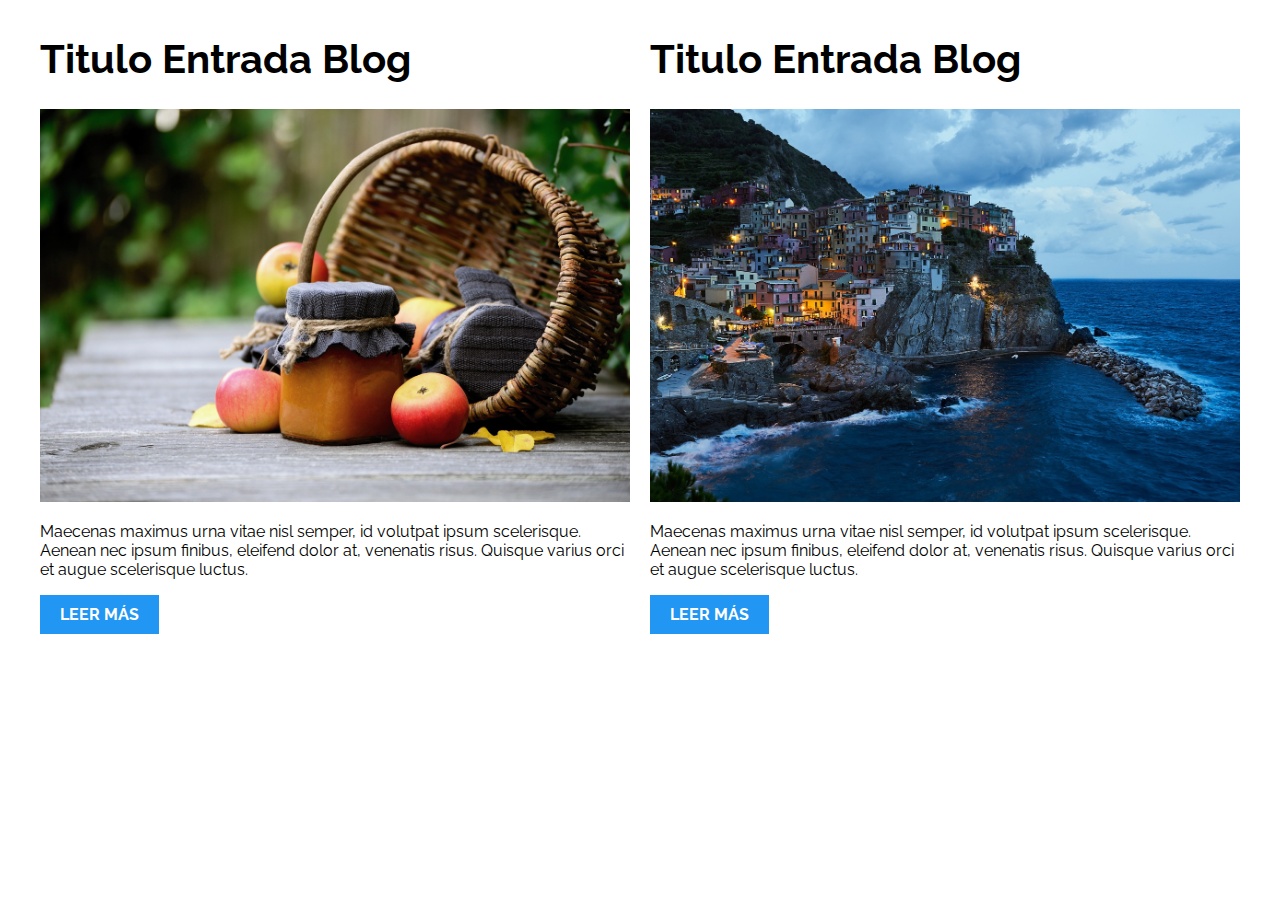
<file: 01-2columnas_iguales_css_grid/index.html>
<!DOCTYPE html>
<html lang="es">

<head>
    <meta charset="utf-8">
    <title>Patrones Responsive Web Design - 2 Columnas</title>
    <link rel="stylesheet" href="https://necolas.github.io/normalize.css/8.0.1/normalize.css">
    <link href="https://fonts.googleapis.com/css?family=Raleway:400,700,900" rel="stylesheet">
    <link rel="stylesheet" href="css/styles.css">
    <meta name="viewport" content="width=device-width, initial-scale=1">
</head>

<body>

    <div class="contenedor dos--columnas">
        <article class="entrada-blog">
            <h1>Titulo Entrada Blog</h1>
            <img src="img/imagen1.jpg">
            <p>Maecenas maximus urna vitae nisl semper, id volutpat ipsum scelerisque. Aenean nec ipsum finibus, eleifend dolor at, venenatis risus. Quisque varius orci et augue scelerisque luctus.</p>
            <a href="#">Leer más</a>
        </article>
        <article class="entrada-blog">
            <h1>Titulo Entrada Blog</h1>
            <img src="img/imagen2.jpg">
            <p>Maecenas maximus urna vitae nisl semper, id volutpat ipsum scelerisque. Aenean nec ipsum finibus, eleifend dolor at, venenatis risus. Quisque varius orci et augue scelerisque luctus.</p>
            <a href="#">Leer más</a>
        </article>
    </div>

</body>

</html>
</file>
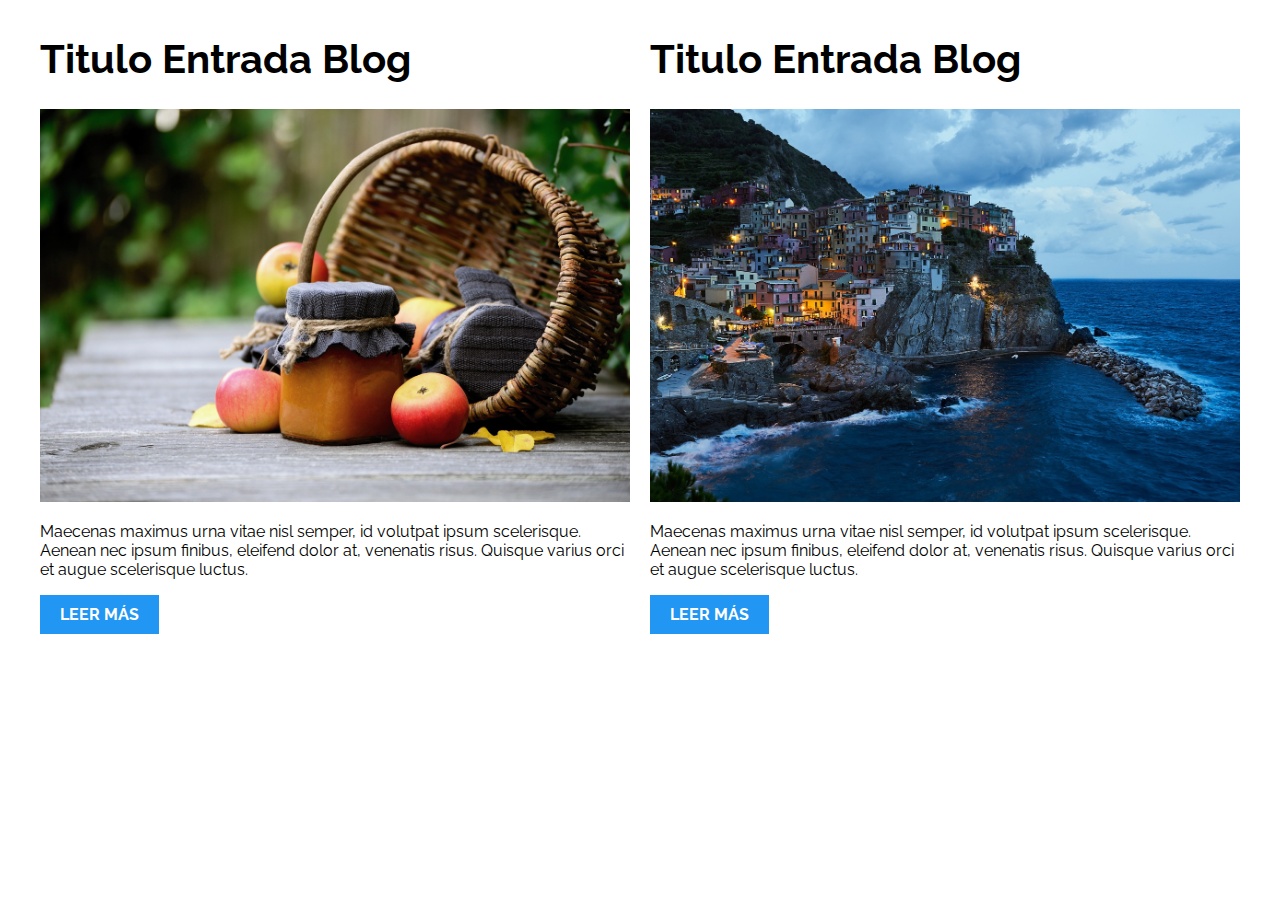
<file: 02-2columnas_iguales_flexbox/index.html>
<!DOCTYPE html>
<html lang="es">
<head>
    <meta charset="UTF-8">
    <meta name="viewport" content="width=device-width, initial-scale=1.0">
    <title>Document</title>
<head>

    <title>Patrones Responsive Web Design - 2 Columnas</title>
    <link rel="stylesheet" href="https://necolas.github.io/normalize.css/8.0.1/normalize.css">
    <link href="https://fonts.googleapis.com/css?family=Raleway:400,700,900" rel="stylesheet">
    <link rel="stylesheet" href="css/styles.css">
</head>

<body>
    <div class="contenedor dos--columnas">
        <article class="entrada-blog">
            <h1>Titulo Entrada Blog</h1>
            <img src="img/imagen1.jpg">
            <p>Maecenas maximus urna vitae nisl semper, id volutpat ipsum scelerisque. Aenean nec ipsum finibus, eleifend dolor at, venenatis risus. Quisque varius orci et augue scelerisque luctus.</p>
            <a href="#">Leer más</a>
        </article>
        <article class="entrada-blog">
            <h1>Titulo Entrada Blog</h1>
            <img src="img/imagen2.jpg">
            <p>Maecenas maximus urna vitae nisl semper, id volutpat ipsum scelerisque. Aenean nec ipsum finibus, eleifend dolor at, venenatis risus. Quisque varius orci et augue scelerisque luctus.</p>
            <a href="#">Leer más</a>
        </article>
    </div>

</body>

</html>
</file>
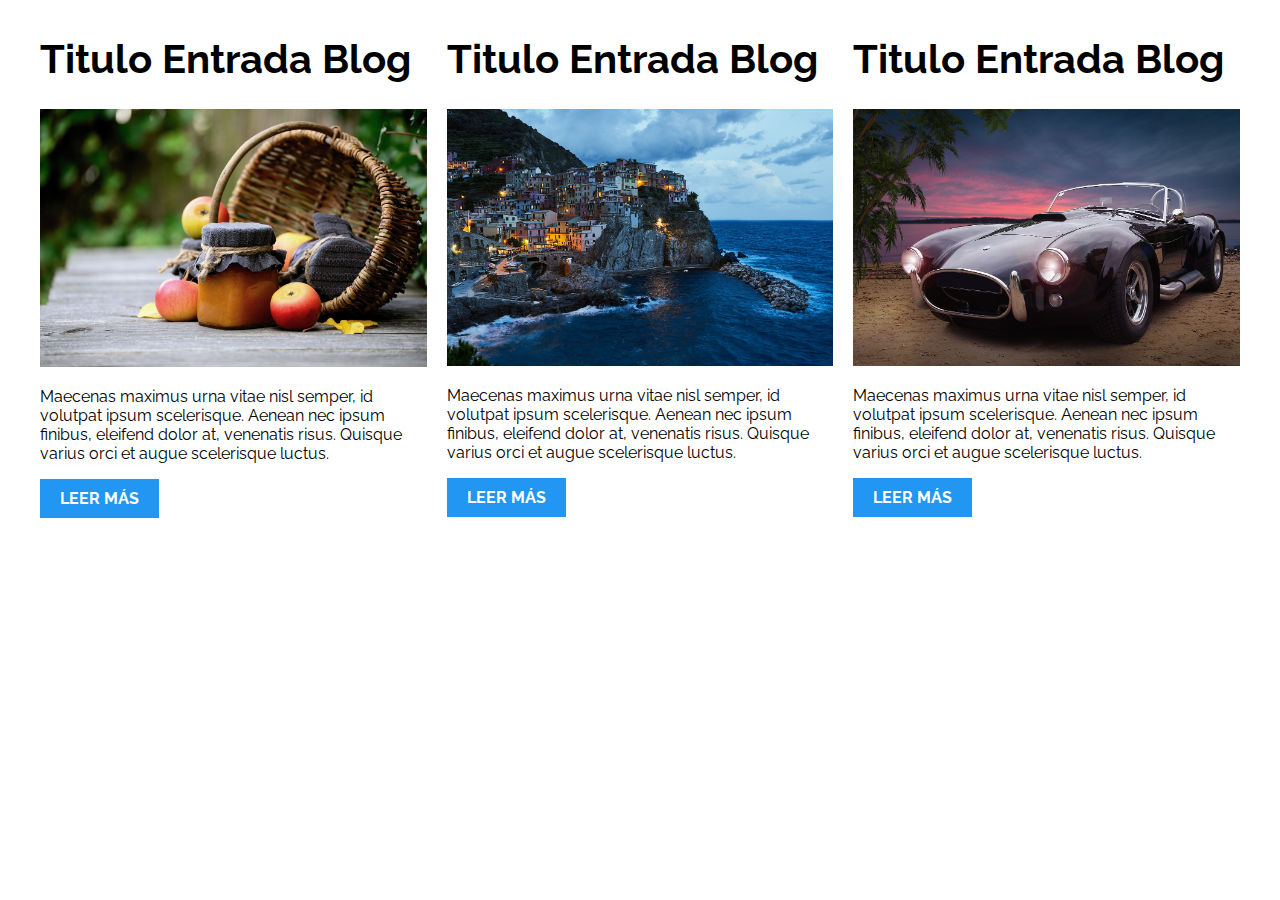
<file: 03-3columnas_iguales_css_grid/index.html>
<!DOCTYPE html>
<html lang="es">

<head>
    <meta charset="utf-8">
    <title>Patrones Responsive Web Design - 3 Columnas Iguales</title>
    <link rel="stylesheet" href="https://necolas.github.io/normalize.css/8.0.1/normalize.css">
    <link href="https://fonts.googleapis.com/css?family=Raleway:400,700,900" rel="stylesheet">
    <link rel="stylesheet" href="css/styles.css">
    <meta name="viewport" content="width=device-width, initial-scale=1">
</head>

<body>

    <div class="contenedor tres--columnas">
        <article class="entrada-blog">
            <h1>Titulo Entrada Blog</h1>
            <img src="img/imagen1.jpg">
            <p>Maecenas maximus urna vitae nisl semper, id volutpat ipsum scelerisque. Aenean nec ipsum finibus, eleifend dolor at, venenatis risus. Quisque varius orci et augue scelerisque luctus.</p>
            <a href="#">Leer más</a>
        </article>

        <article class="entrada-blog">
            <h1>Titulo Entrada Blog</h1>
            <img src="img/imagen2.jpg">

            <p>Maecenas maximus urna vitae nisl semper, id volutpat ipsum scelerisque. Aenean nec ipsum finibus, eleifend dolor at, venenatis risus. Quisque varius orci et augue scelerisque luctus.</p>
            <a href="#">Leer más</a>
        </article>

        <article class="entrada-blog">
            <h1>Titulo Entrada Blog</h1>
            <img src="img/imagen3.jpg">

            <p>Maecenas maximus urna vitae nisl semper, id volutpat ipsum scelerisque. Aenean nec ipsum finibus, eleifend dolor at, venenatis risus. Quisque varius orci et augue scelerisque luctus.</p>
            <a href="#">Leer más</a>
        </article>
    </div>

</body>

</html>
</file>
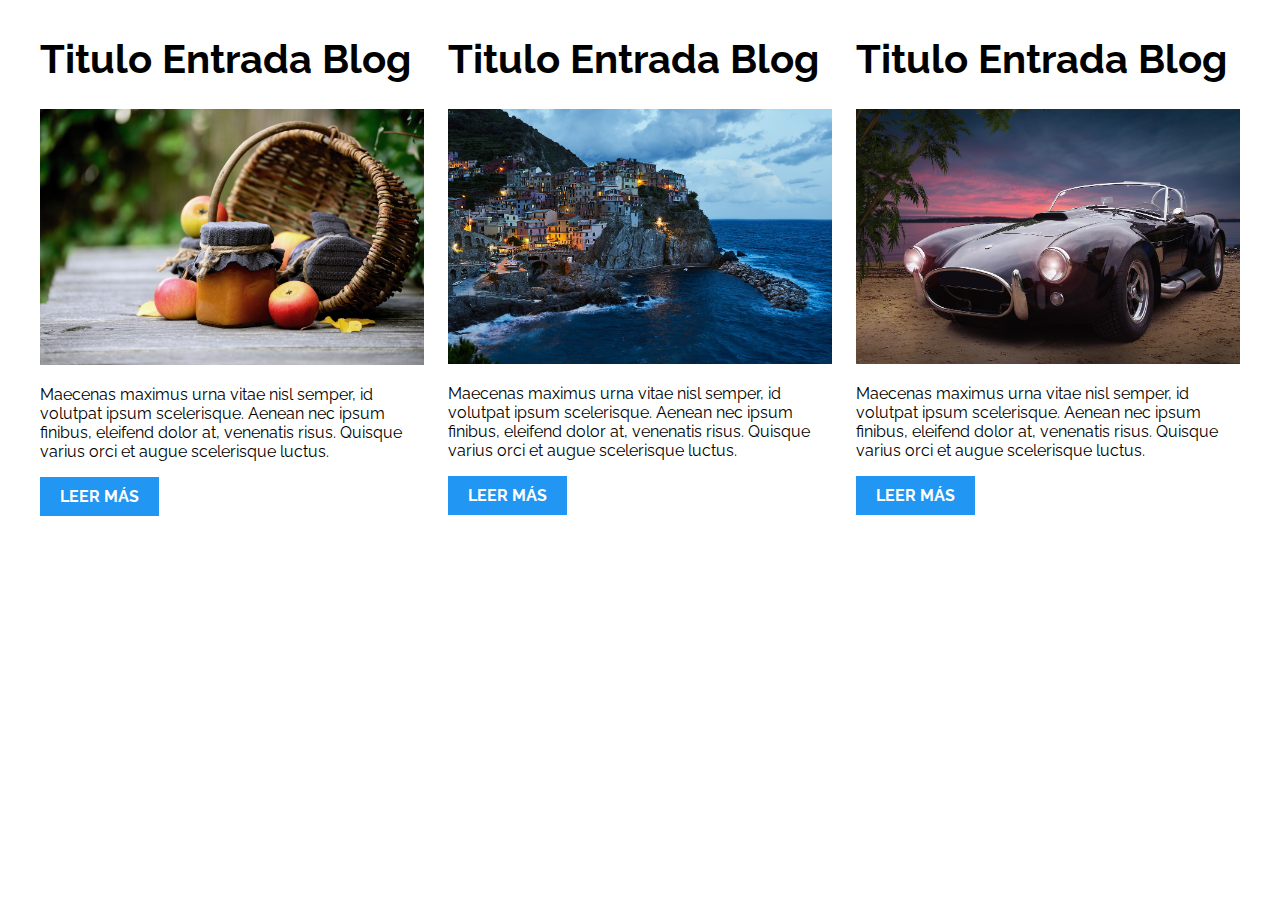
<file: 04-3columnas_iguales_flexbox/index.html>
<!DOCTYPE html>
<html lang="es">

<head>
    <meta charset="utf-8">
    <title>Patrones Responsive Web Design - 3 Columnas Iguales</title>
    <link rel="stylesheet" href="https://necolas.github.io/normalize.css/8.0.1/normalize.css">
    <link href="https://fonts.googleapis.com/css?family=Raleway:400,700,900" rel="stylesheet">
    <link rel="stylesheet" href="css/styles.css">
    <meta name="viewport" content="width=device-width, initial-scale=1">
</head>

<body>

    <div class="contenedor tres--columnas">
        <article class="entrada-blog">
            <h1>Titulo Entrada Blog</h1>
            <img src="img/imagen1.jpg">
            <p>Maecenas maximus urna vitae nisl semper, id volutpat ipsum scelerisque. Aenean nec ipsum finibus, eleifend dolor at, venenatis risus. Quisque varius orci et augue scelerisque luctus.</p>
            <a href="#">Leer más</a>
        </article>

        <article class="entrada-blog">
            <h1>Titulo Entrada Blog</h1>
            <img src="img/imagen2.jpg">

            <p>Maecenas maximus urna vitae nisl semper, id volutpat ipsum scelerisque. Aenean nec ipsum finibus, eleifend dolor at, venenatis risus. Quisque varius orci et augue scelerisque luctus.</p>
            <a href="#">Leer más</a>
        </article>

        <article class="entrada-blog">
            <h1>Titulo Entrada Blog</h1>
            <img src="img/imagen3.jpg">

            <p>Maecenas maximus urna vitae nisl semper, id volutpat ipsum scelerisque. Aenean nec ipsum finibus, eleifend dolor at, venenatis risus. Quisque varius orci et augue scelerisque luctus.</p>
            <a href="#">Leer más</a>
        </article>
    </div>
</body>

</html>
</file>
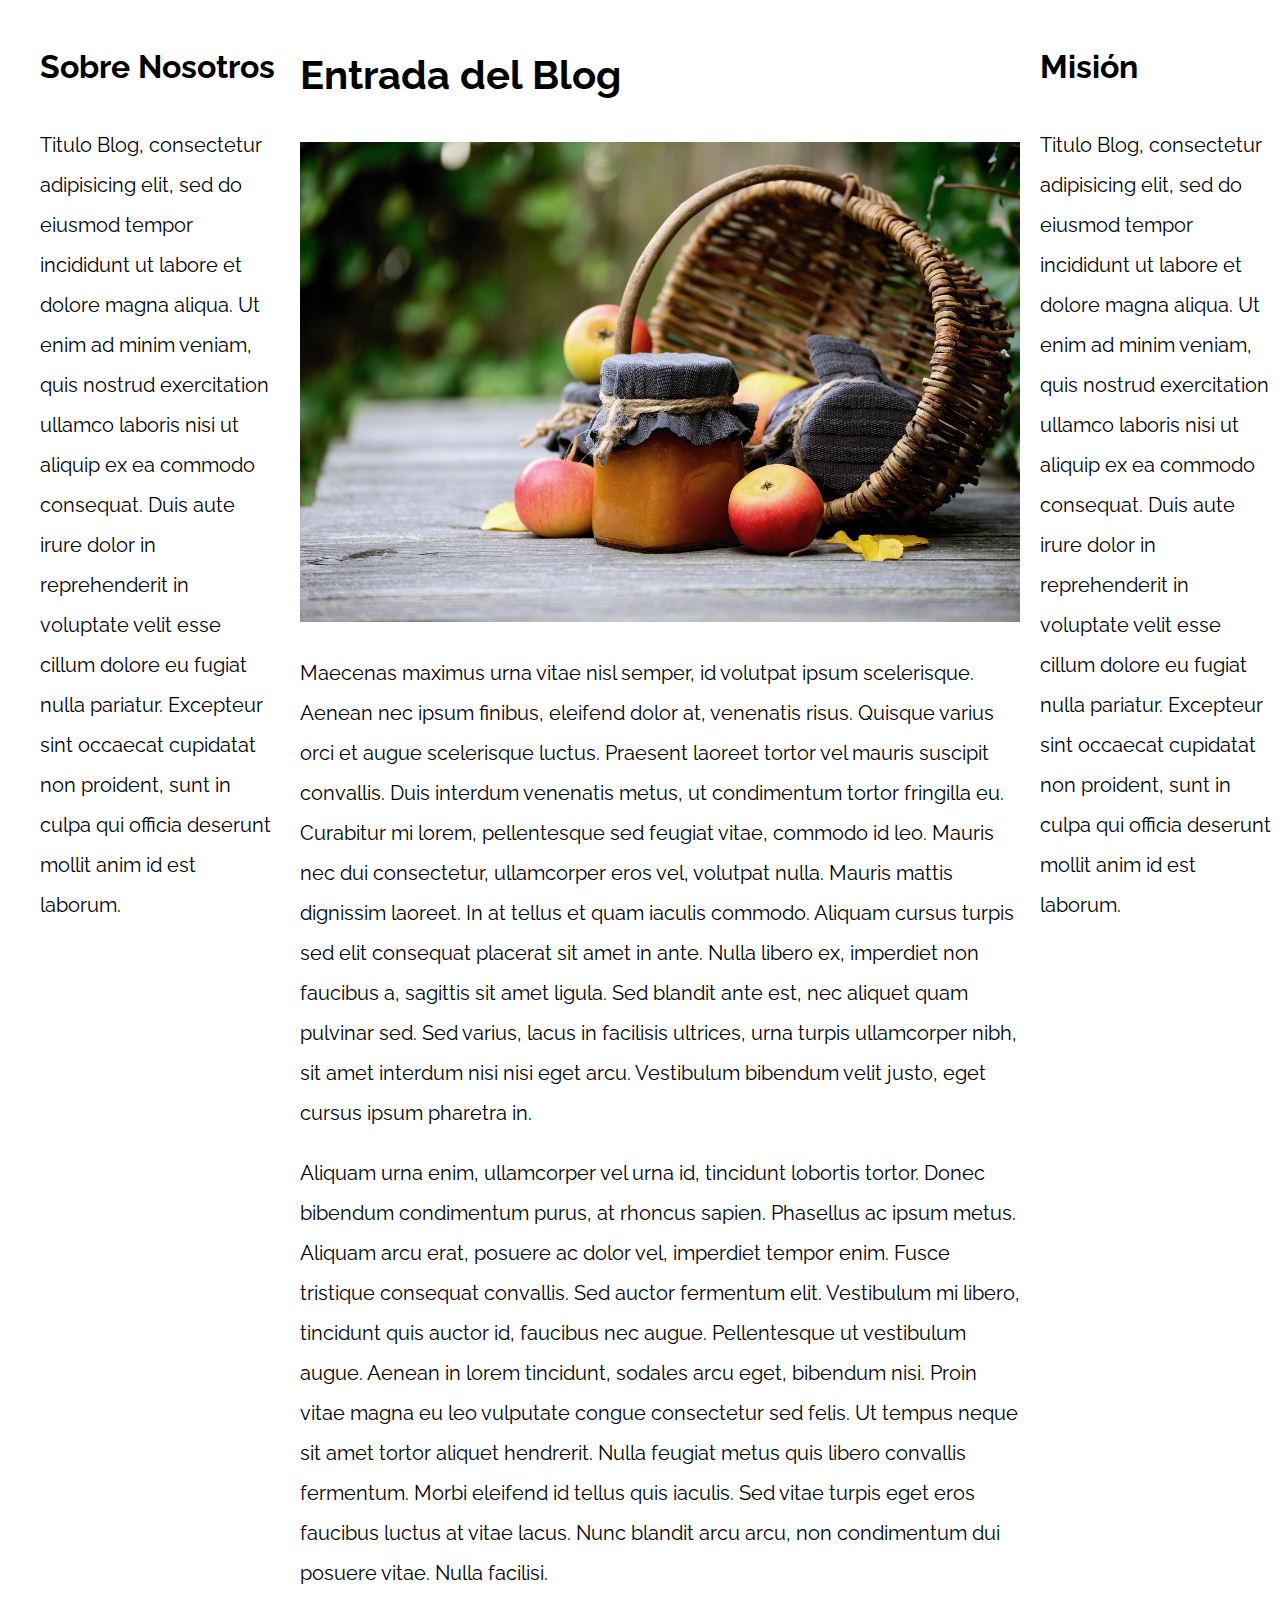
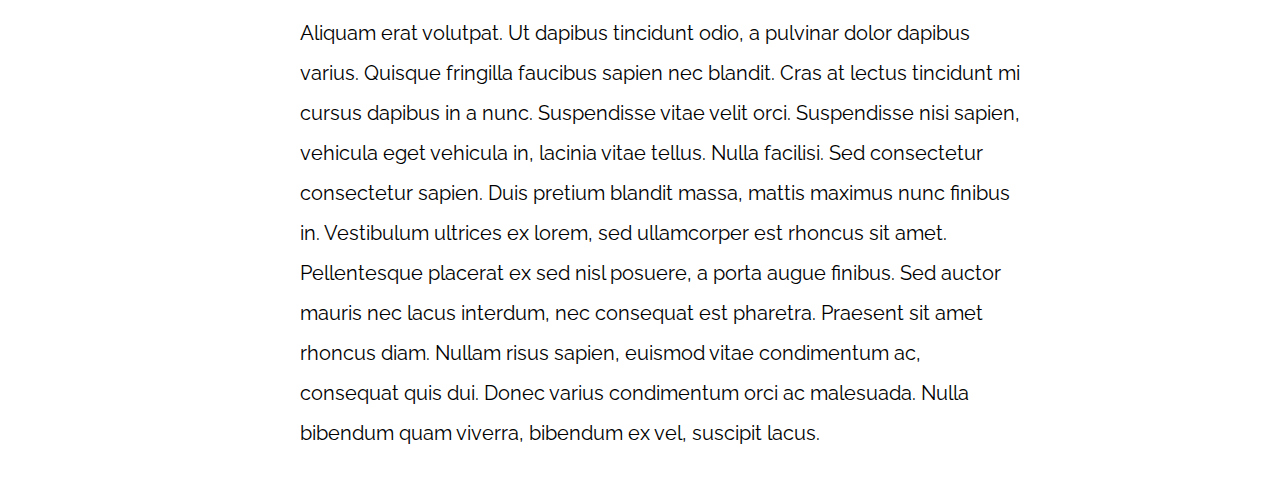
<file: 05-3columnas_css_grid/index.html>
<!DOCTYPE html>
<html lang="es">

<head>
    <meta charset="utf-8">
    <title>Patrones Responsive Web Design</title>
    <link rel="stylesheet" href="https://necolas.github.io/normalize.css/8.0.1/normalize.css">
    <link href="https://fonts.googleapis.com/css?family=Raleway:400,700,900" rel="stylesheet">
    <link rel="stylesheet" href="css/styles.css">
    <meta name="viewport" content="width=device-width, initial-scale=1">
</head>

<body>

    <div class="contenedor contenedor-grid">
        <main class="contenido-principal">
            <article>
                <h1>Entrada del Blog</h1>
                <img src="img/imagen1.jpg">

                <p>Maecenas maximus urna vitae nisl semper, id volutpat ipsum scelerisque. Aenean nec ipsum finibus, eleifend dolor at, venenatis risus. Quisque varius orci et augue scelerisque luctus. Praesent laoreet tortor vel mauris suscipit convallis.
                    Duis interdum venenatis metus, ut condimentum tortor fringilla eu. Curabitur mi lorem, pellentesque sed feugiat vitae, commodo id leo. Mauris nec dui consectetur, ullamcorper eros vel, volutpat nulla. Mauris mattis dignissim laoreet.
                    In at tellus et quam iaculis commodo. Aliquam cursus turpis sed elit consequat placerat sit amet in ante. Nulla libero ex, imperdiet non faucibus a, sagittis sit amet ligula. Sed blandit ante est, nec aliquet quam pulvinar sed. Sed
                    varius, lacus in facilisis ultrices, urna turpis ullamcorper nibh, sit amet interdum nisi nisi eget arcu. Vestibulum bibendum velit justo, eget cursus ipsum pharetra in.</p>

                <p>Aliquam urna enim, ullamcorper vel urna id, tincidunt lobortis tortor. Donec bibendum condimentum purus, at rhoncus sapien. Phasellus ac ipsum metus. Aliquam arcu erat, posuere ac dolor vel, imperdiet tempor enim. Fusce tristique consequat
                    convallis. Sed auctor fermentum elit. Vestibulum mi libero, tincidunt quis auctor id, faucibus nec augue. Pellentesque ut vestibulum augue. Aenean in lorem tincidunt, sodales arcu eget, bibendum nisi. Proin vitae magna eu leo vulputate
                    congue consectetur sed felis. Ut tempus neque sit amet tortor aliquet hendrerit. Nulla feugiat metus quis libero convallis fermentum. Morbi eleifend id tellus quis iaculis. Sed vitae turpis eget eros faucibus luctus at vitae lacus.
                    Nunc blandit arcu arcu, non condimentum dui posuere vitae. Nulla facilisi.</p>

                <p>Aliquam erat volutpat. Ut dapibus tincidunt odio, a pulvinar dolor dapibus varius. Quisque fringilla faucibus sapien nec blandit. Cras at lectus tincidunt mi cursus dapibus in a nunc. Suspendisse vitae velit orci. Suspendisse nisi sapien,
                    vehicula eget vehicula in, lacinia vitae tellus. Nulla facilisi. Sed consectetur consectetur sapien. Duis pretium blandit massa, mattis maximus nunc finibus in. Vestibulum ultrices ex lorem, sed ullamcorper est rhoncus sit amet. Pellentesque
                    placerat ex sed nisl posuere, a porta augue finibus. Sed auctor mauris nec lacus interdum, nec consequat est pharetra. Praesent sit amet rhoncus diam. Nullam risus sapien, euismod vitae condimentum ac, consequat quis dui. Donec varius
                    condimentum orci ac malesuada. Nulla bibendum quam viverra, bibendum ex vel, suscipit lacus.</p>

            </article>
        </main>

        <aside class="sidebar-1">
            <h2>Sobre Nosotros</h2>
            <p>Titulo Blog, consectetur adipisicing elit, sed do eiusmod tempor incididunt ut labore et dolore magna aliqua. Ut enim ad minim veniam, quis nostrud exercitation ullamco laboris nisi ut aliquip ex ea commodo consequat. Duis aute irure dolor
                in reprehenderit in voluptate velit esse cillum dolore eu fugiat nulla pariatur. Excepteur sint occaecat cupidatat non proident, sunt in culpa qui officia deserunt mollit anim id est laborum.</p>
        </aside>
        <aside class="sidebar-2">
            <h2>Misión</h2>
            <p>Titulo Blog, consectetur adipisicing elit, sed do eiusmod tempor incididunt ut labore et dolore magna aliqua. Ut enim ad minim veniam, quis nostrud exercitation ullamco laboris nisi ut aliquip ex ea commodo consequat. Duis aute irure dolor
                in reprehenderit in voluptate velit esse cillum dolore eu fugiat nulla pariatur. Excepteur sint occaecat cupidatat non proident, sunt in culpa qui officia deserunt mollit anim id est laborum.</p>
        </aside>
    </div>

</body>

</html>
</file>
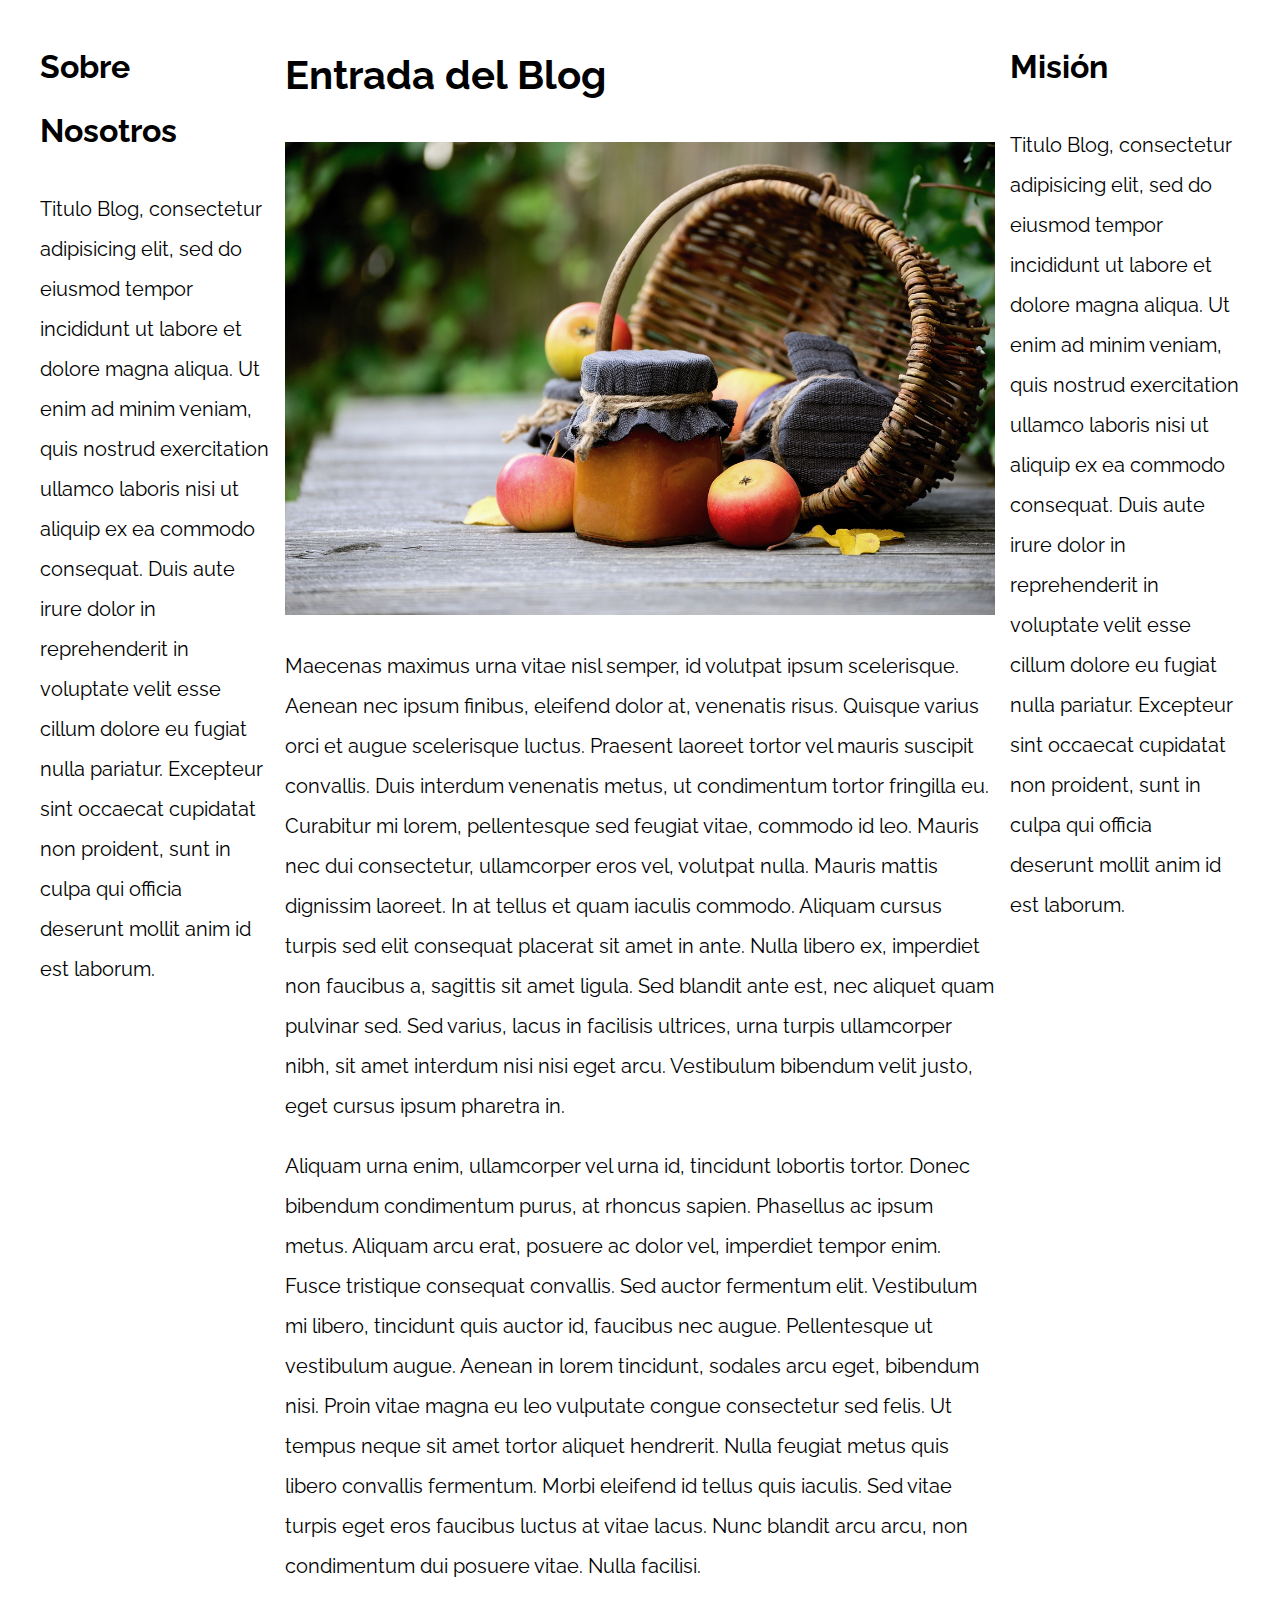
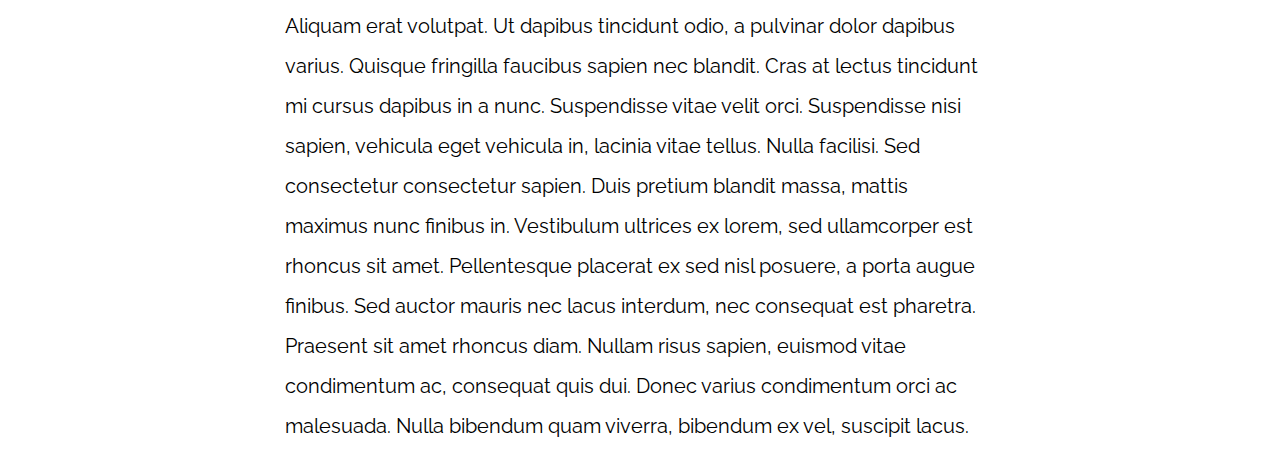
<file: 06-3columnas_flexbox/index.html>
<!DOCTYPE html>
<html lang="es">

<head>
    <meta charset="utf-8">
    <title>Patrones Responsive Web Design</title>
    <link rel="stylesheet" href="https://necolas.github.io/normalize.css/8.0.1/normalize.css">
    <link href="https://fonts.googleapis.com/css?family=Raleway:400,700,900" rel="stylesheet">
    <link rel="stylesheet" href="css/styles.css">
    <meta name="viewport" content="width=device-width, initial-scale=1">
</head>

<body>

    <div class="contenedor contenedor-flex">
        <main class="contenido-principal">
            <article>
                <h1>Entrada del Blog</h1>
                <img src="img/imagen1.jpg">

                <p>Maecenas maximus urna vitae nisl semper, id volutpat ipsum scelerisque. Aenean nec ipsum finibus, eleifend dolor at, venenatis risus. Quisque varius orci et augue scelerisque luctus. Praesent laoreet tortor vel mauris suscipit convallis.
                    Duis interdum venenatis metus, ut condimentum tortor fringilla eu. Curabitur mi lorem, pellentesque sed feugiat vitae, commodo id leo. Mauris nec dui consectetur, ullamcorper eros vel, volutpat nulla. Mauris mattis dignissim laoreet.
                    In at tellus et quam iaculis commodo. Aliquam cursus turpis sed elit consequat placerat sit amet in ante. Nulla libero ex, imperdiet non faucibus a, sagittis sit amet ligula. Sed blandit ante est, nec aliquet quam pulvinar sed. Sed
                    varius, lacus in facilisis ultrices, urna turpis ullamcorper nibh, sit amet interdum nisi nisi eget arcu. Vestibulum bibendum velit justo, eget cursus ipsum pharetra in.</p>

                <p>Aliquam urna enim, ullamcorper vel urna id, tincidunt lobortis tortor. Donec bibendum condimentum purus, at rhoncus sapien. Phasellus ac ipsum metus. Aliquam arcu erat, posuere ac dolor vel, imperdiet tempor enim. Fusce tristique consequat
                    convallis. Sed auctor fermentum elit. Vestibulum mi libero, tincidunt quis auctor id, faucibus nec augue. Pellentesque ut vestibulum augue. Aenean in lorem tincidunt, sodales arcu eget, bibendum nisi. Proin vitae magna eu leo vulputate
                    congue consectetur sed felis. Ut tempus neque sit amet tortor aliquet hendrerit. Nulla feugiat metus quis libero convallis fermentum. Morbi eleifend id tellus quis iaculis. Sed vitae turpis eget eros faucibus luctus at vitae lacus.
                    Nunc blandit arcu arcu, non condimentum dui posuere vitae. Nulla facilisi.</p>

                <p>Aliquam erat volutpat. Ut dapibus tincidunt odio, a pulvinar dolor dapibus varius. Quisque fringilla faucibus sapien nec blandit. Cras at lectus tincidunt mi cursus dapibus in a nunc. Suspendisse vitae velit orci. Suspendisse nisi sapien,
                    vehicula eget vehicula in, lacinia vitae tellus. Nulla facilisi. Sed consectetur consectetur sapien. Duis pretium blandit massa, mattis maximus nunc finibus in. Vestibulum ultrices ex lorem, sed ullamcorper est rhoncus sit amet. Pellentesque
                    placerat ex sed nisl posuere, a porta augue finibus. Sed auctor mauris nec lacus interdum, nec consequat est pharetra. Praesent sit amet rhoncus diam. Nullam risus sapien, euismod vitae condimentum ac, consequat quis dui. Donec varius
                    condimentum orci ac malesuada. Nulla bibendum quam viverra, bibendum ex vel, suscipit lacus.</p>

            </article>
        </main>

        <aside class="sidebar-1 sidebar">
            <h2>Sobre Nosotros</h2>
            <p>Titulo Blog, consectetur adipisicing elit, sed do eiusmod tempor incididunt ut labore et dolore magna aliqua. Ut enim ad minim veniam, quis nostrud exercitation ullamco laboris nisi ut aliquip ex ea commodo consequat. Duis aute irure dolor
                in reprehenderit in voluptate velit esse cillum dolore eu fugiat nulla pariatur. Excepteur sint occaecat cupidatat non proident, sunt in culpa qui officia deserunt mollit anim id est laborum.</p>
        </aside>
        <aside class="sidebar-2 sidebar">
            <h2>Misión</h2>
            <p>Titulo Blog, consectetur adipisicing elit, sed do eiusmod tempor incididunt ut labore et dolore magna aliqua. Ut enim ad minim veniam, quis nostrud exercitation ullamco laboris nisi ut aliquip ex ea commodo consequat. Duis aute irure dolor
                in reprehenderit in voluptate velit esse cillum dolore eu fugiat nulla pariatur. Excepteur sint occaecat cupidatat non proident, sunt in culpa qui officia deserunt mollit anim id est laborum.</p>
        </aside>
    </div>

</body>

</html>
</file>
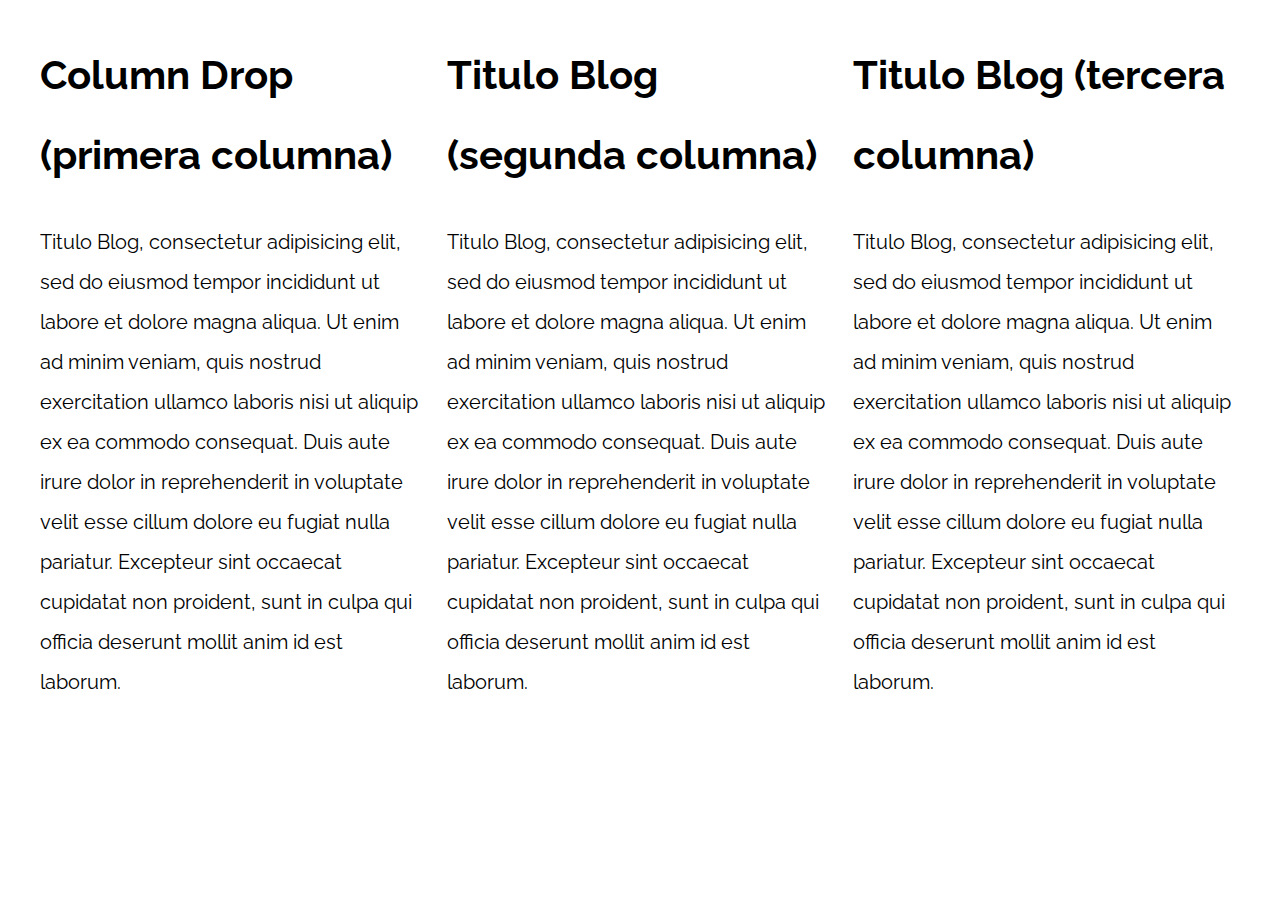
<file: 07-column_drop_css_grid/index.html>
<!DOCTYPE html>
<html lang="es">

<head>
    <meta charset="utf-8">
    <title>Patrones Responsive Web Design</title>
    <link rel="stylesheet" href="https://necolas.github.io/normalize.css/8.0.1/normalize.css">
    <link href="https://fonts.googleapis.com/css?family=Raleway:400,700,900" rel="stylesheet">
    <link rel="stylesheet" href="css/styles.css">
    <meta name="viewport" content="width=device-width, initial-scale=1">
</head>

<body>

    <div class="contenedor column-drop-css">
        <main>
            <h1>Column Drop (primera columna)</h1>
            <p>
                Titulo Blog, consectetur adipisicing elit, sed do eiusmod tempor incididunt ut labore et dolore magna aliqua. Ut enim ad minim veniam, quis nostrud exercitation ullamco laboris nisi ut aliquip ex ea commodo consequat. Duis aute irure dolor in reprehenderit
                in voluptate velit esse cillum dolore eu fugiat nulla pariatur. Excepteur sint occaecat cupidatat non proident, sunt in culpa qui officia deserunt mollit anim id est laborum.
            </p>
        </main>

        <aside class="primera">
            <h1>Titulo Blog (segunda columna)</h1>
            <p>
                Titulo Blog, consectetur adipisicing elit, sed do eiusmod tempor incididunt ut labore et dolore magna aliqua. Ut enim ad minim veniam, quis nostrud exercitation ullamco laboris nisi ut aliquip ex ea commodo consequat. Duis aute irure dolor in reprehenderit
                in voluptate velit esse cillum dolore eu fugiat nulla pariatur. Excepteur sint occaecat cupidatat non proident, sunt in culpa qui officia deserunt mollit anim id est laborum.
            </p>
        </aside>

        <aside class="segunda">
            <h1>Titulo Blog (tercera columna)</h1>
            <p>
                Titulo Blog, consectetur adipisicing elit, sed do eiusmod tempor incididunt ut labore et dolore magna aliqua. Ut enim ad minim veniam, quis nostrud exercitation ullamco laboris nisi ut aliquip ex ea commodo consequat. Duis aute irure dolor in reprehenderit
                in voluptate velit esse cillum dolore eu fugiat nulla pariatur. Excepteur sint occaecat cupidatat non proident, sunt in culpa qui officia deserunt mollit anim id est laborum.
            </p>
        </aside>
    </div>

</body>

</html>
</file>
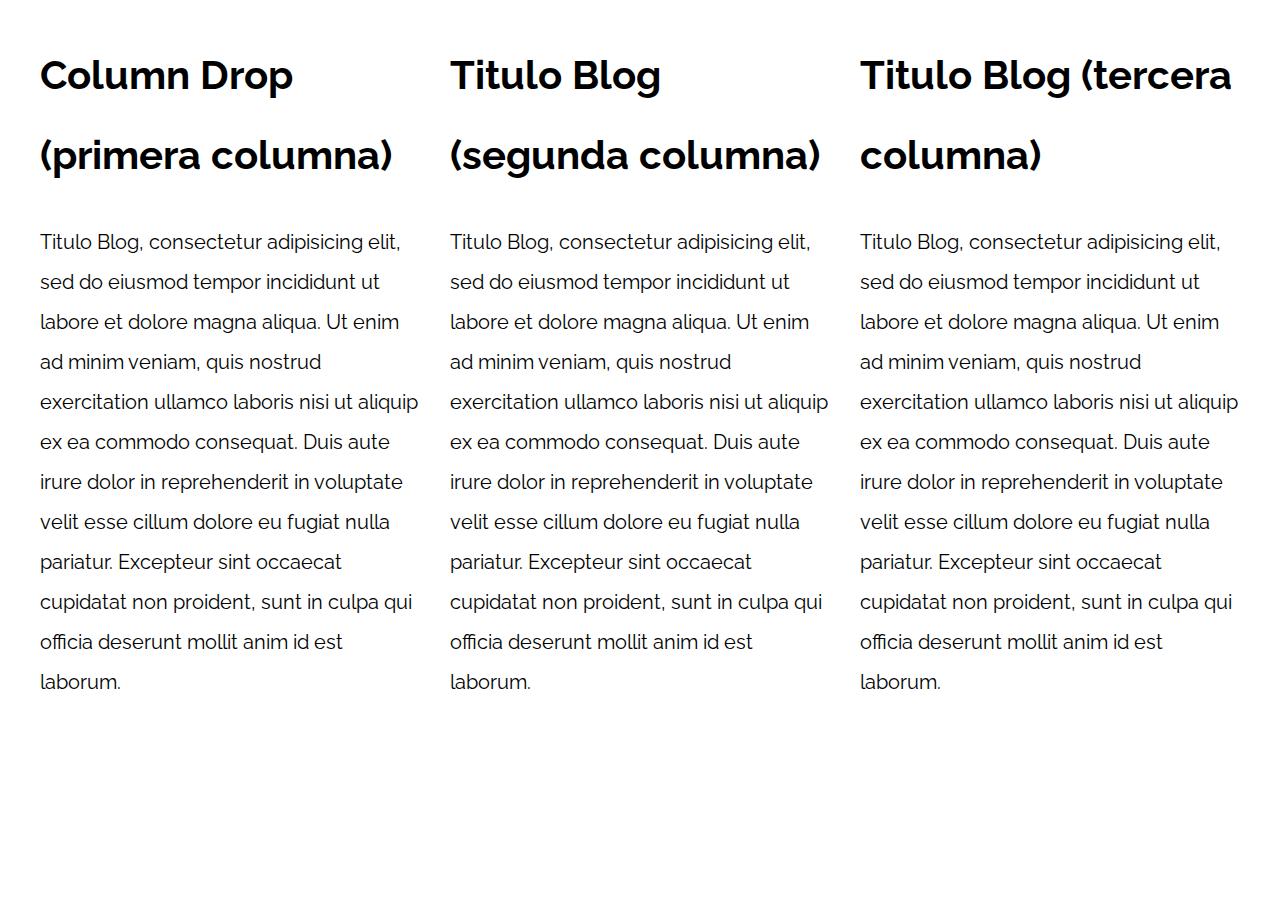
<file: 08-column_drop_flexbox/index.html>
<!DOCTYPE html>
<html lang="es">

<head>
    <meta charset="utf-8">
    <title>Patrones Responsive Web Design</title>
    <link rel="stylesheet" href="https://necolas.github.io/normalize.css/8.0.1/normalize.css">
    <link href="https://fonts.googleapis.com/css?family=Raleway:400,700,900" rel="stylesheet">
    <link rel="stylesheet" href="css/styles.css">
    <meta name="viewport" content="width=device-width, initial-scale=1">
</head>

<body>

    <div class="contenedor column-drop-flex">
        <main class="contenido-principal">
            <h1>Column Drop (primera columna)</h1>
            <p>
                Titulo Blog, consectetur adipisicing elit, sed do eiusmod tempor incididunt ut labore et dolore magna aliqua. Ut enim ad minim veniam, quis nostrud exercitation ullamco laboris nisi ut aliquip ex ea commodo consequat. Duis aute irure dolor in reprehenderit
                in voluptate velit esse cillum dolore eu fugiat nulla pariatur. Excepteur sint occaecat cupidatat non proident, sunt in culpa qui officia deserunt mollit anim id est laborum.
            </p>
        </main>

        <aside class="primera">
            <h1>Titulo Blog (segunda columna)</h1>
            <p>
                Titulo Blog, consectetur adipisicing elit, sed do eiusmod tempor incididunt ut labore et dolore magna aliqua. Ut enim ad minim veniam, quis nostrud exercitation ullamco laboris nisi ut aliquip ex ea commodo consequat. Duis aute irure dolor in reprehenderit
                in voluptate velit esse cillum dolore eu fugiat nulla pariatur. Excepteur sint occaecat cupidatat non proident, sunt in culpa qui officia deserunt mollit anim id est laborum.
            </p>
        </aside>

        <aside class="segunda">
            <h1>Titulo Blog (tercera columna)</h1>
            <p>
                Titulo Blog, consectetur adipisicing elit, sed do eiusmod tempor incididunt ut labore et dolore magna aliqua. Ut enim ad minim veniam, quis nostrud exercitation ullamco laboris nisi ut aliquip ex ea commodo consequat. Duis aute irure dolor in reprehenderit
                in voluptate velit esse cillum dolore eu fugiat nulla pariatur. Excepteur sint occaecat cupidatat non proident, sunt in culpa qui officia deserunt mollit anim id est laborum.
            </p>
        </aside>
    </div>

</body>

</html>
</file>
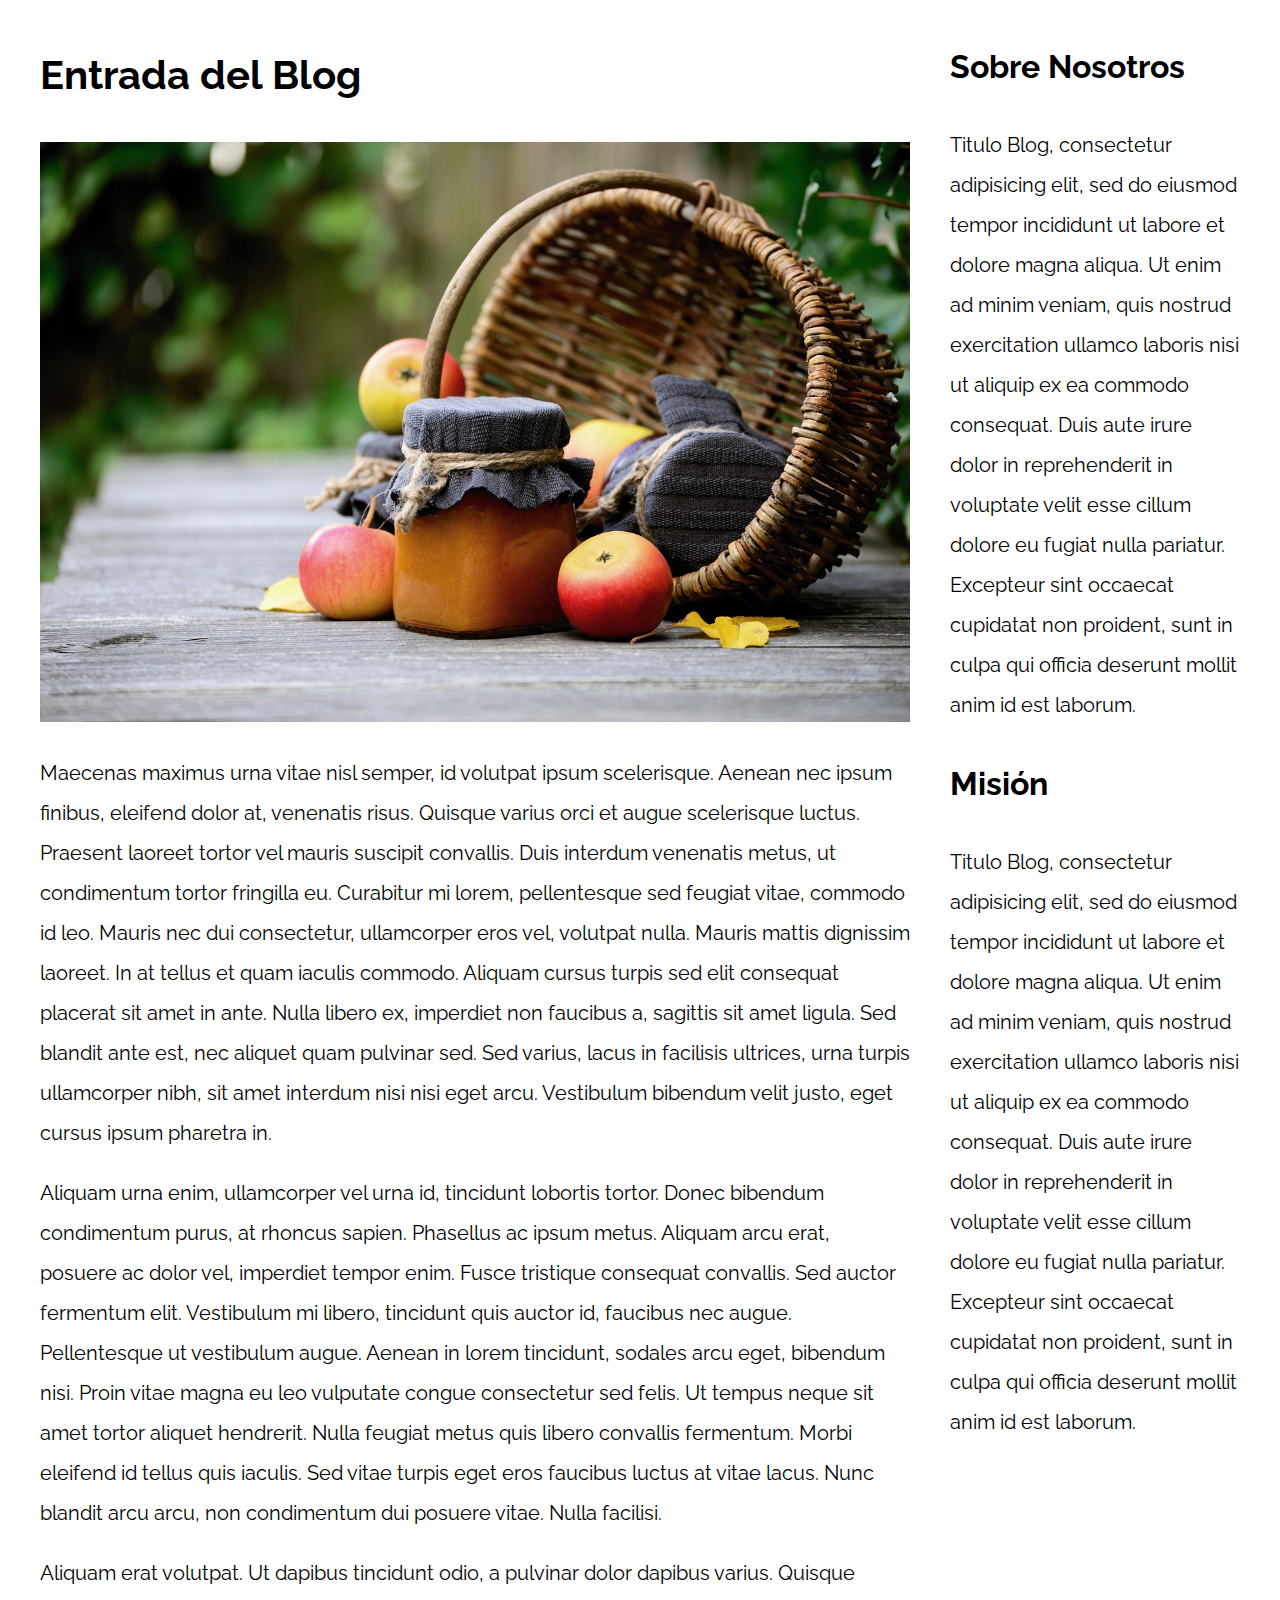
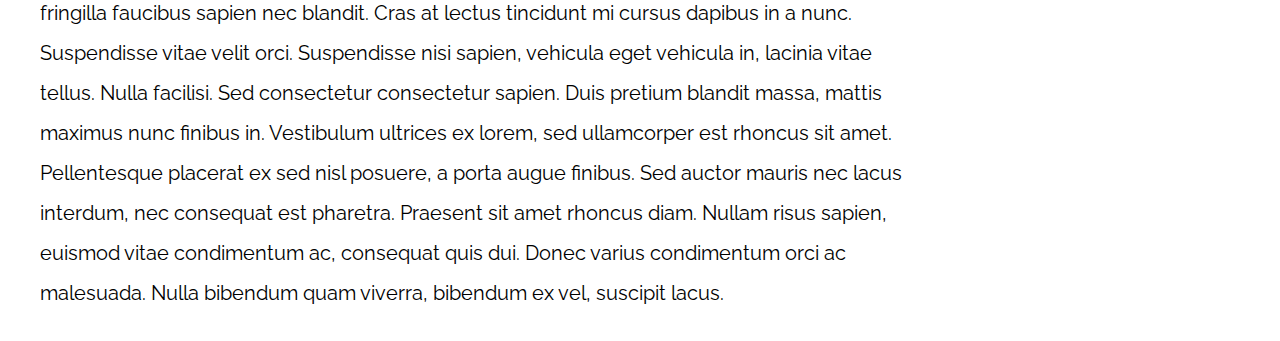
<file: 09-con_sidebar_css_grid/index.html>
<!DOCTYPE html>
<html lang="es">

<head>
    <meta charset="utf-8">
    <title>Patrones Responsive Web Design</title>
    <link rel="stylesheet" href="https://necolas.github.io/normalize.css/8.0.1/normalize.css">
    <link href="https://fonts.googleapis.com/css?family=Raleway:400,700,900" rel="stylesheet">
    <link rel="stylesheet" href="css/styles.css">
    <meta name="viewport" content="width=device-width, initial-scale=1">
</head>

<body>

    <div class="contenedor con-sidebar">
        <article>
            <h1>Entrada del Blog</h1>
            <img src="img/imagen1.jpg">

            <p>Maecenas maximus urna vitae nisl semper, id volutpat ipsum scelerisque. Aenean nec ipsum finibus, eleifend dolor at, venenatis risus. Quisque varius orci et augue scelerisque luctus. Praesent laoreet tortor vel mauris suscipit convallis. Duis
                interdum venenatis metus, ut condimentum tortor fringilla eu. Curabitur mi lorem, pellentesque sed feugiat vitae, commodo id leo. Mauris nec dui consectetur, ullamcorper eros vel, volutpat nulla. Mauris mattis dignissim laoreet. In at
                tellus et quam iaculis commodo. Aliquam cursus turpis sed elit consequat placerat sit amet in ante. Nulla libero ex, imperdiet non faucibus a, sagittis sit amet ligula. Sed blandit ante est, nec aliquet quam pulvinar sed. Sed varius, lacus
                in facilisis ultrices, urna turpis ullamcorper nibh, sit amet interdum nisi nisi eget arcu. Vestibulum bibendum velit justo, eget cursus ipsum pharetra in.</p>

            <p>Aliquam urna enim, ullamcorper vel urna id, tincidunt lobortis tortor. Donec bibendum condimentum purus, at rhoncus sapien. Phasellus ac ipsum metus. Aliquam arcu erat, posuere ac dolor vel, imperdiet tempor enim. Fusce tristique consequat
                convallis. Sed auctor fermentum elit. Vestibulum mi libero, tincidunt quis auctor id, faucibus nec augue. Pellentesque ut vestibulum augue. Aenean in lorem tincidunt, sodales arcu eget, bibendum nisi. Proin vitae magna eu leo vulputate
                congue consectetur sed felis. Ut tempus neque sit amet tortor aliquet hendrerit. Nulla feugiat metus quis libero convallis fermentum. Morbi eleifend id tellus quis iaculis. Sed vitae turpis eget eros faucibus luctus at vitae lacus. Nunc
                blandit arcu arcu, non condimentum dui posuere vitae. Nulla facilisi.</p>

            <p>Aliquam erat volutpat. Ut dapibus tincidunt odio, a pulvinar dolor dapibus varius. Quisque fringilla faucibus sapien nec blandit. Cras at lectus tincidunt mi cursus dapibus in a nunc. Suspendisse vitae velit orci. Suspendisse nisi sapien,
                vehicula eget vehicula in, lacinia vitae tellus. Nulla facilisi. Sed consectetur consectetur sapien. Duis pretium blandit massa, mattis maximus nunc finibus in. Vestibulum ultrices ex lorem, sed ullamcorper est rhoncus sit amet. Pellentesque
                placerat ex sed nisl posuere, a porta augue finibus. Sed auctor mauris nec lacus interdum, nec consequat est pharetra. Praesent sit amet rhoncus diam. Nullam risus sapien, euismod vitae condimentum ac, consequat quis dui. Donec varius
                condimentum orci ac malesuada. Nulla bibendum quam viverra, bibendum ex vel, suscipit lacus.</p>
        </article>
        <aside>
            <h2>Sobre Nosotros</h2>
            <p>Titulo Blog, consectetur adipisicing elit, sed do eiusmod tempor incididunt ut labore et dolore magna aliqua. Ut enim ad minim veniam, quis nostrud exercitation ullamco laboris nisi ut aliquip ex ea commodo consequat. Duis aute irure dolor
                in reprehenderit in voluptate velit esse cillum dolore eu fugiat nulla pariatur. Excepteur sint occaecat cupidatat non proident, sunt in culpa qui officia deserunt mollit anim id est laborum.</p>


            <h2>Misión</h2>
            <p>Titulo Blog, consectetur adipisicing elit, sed do eiusmod tempor incididunt ut labore et dolore magna aliqua. Ut enim ad minim veniam, quis nostrud exercitation ullamco laboris nisi ut aliquip ex ea commodo consequat. Duis aute irure dolor
                in reprehenderit in voluptate velit esse cillum dolore eu fugiat nulla pariatur. Excepteur sint occaecat cupidatat non proident, sunt in culpa qui officia deserunt mollit anim id est laborum.</p>
        </aside>
    </div>

</body>

</html>
</file>
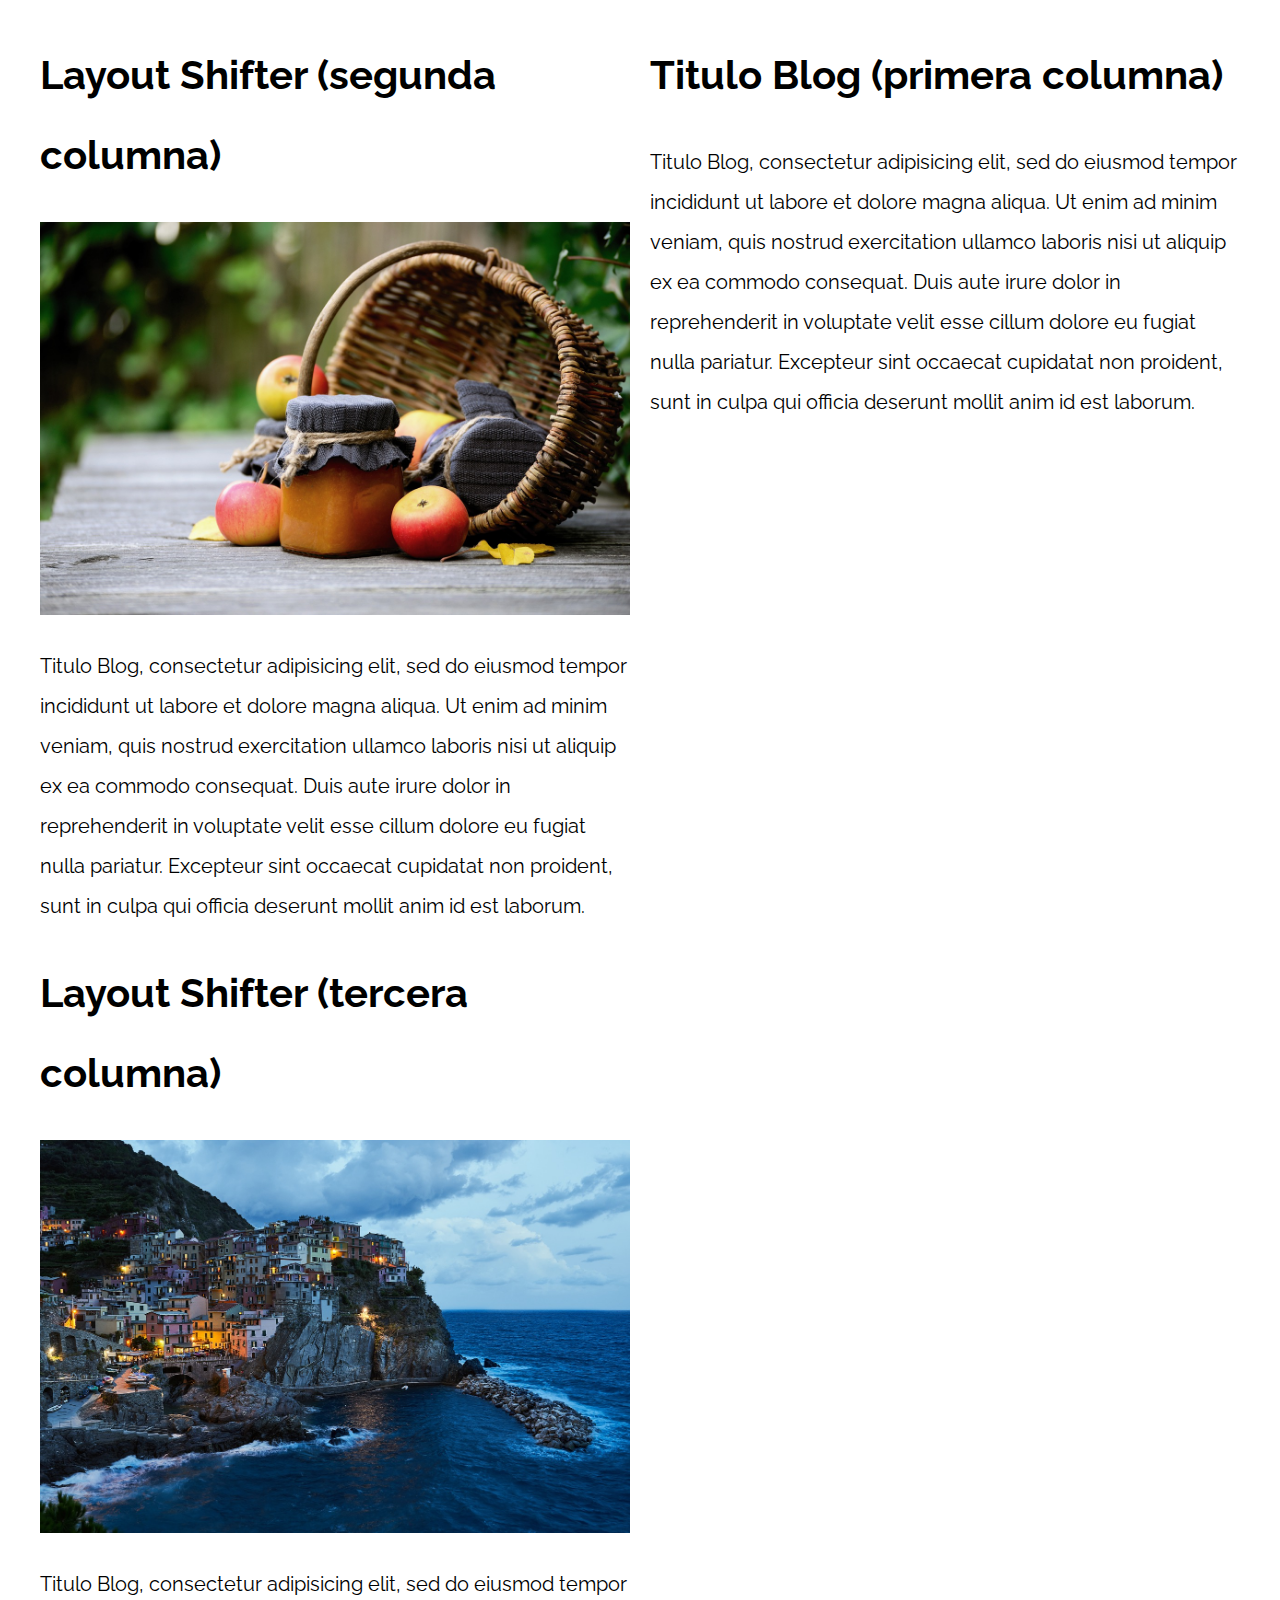
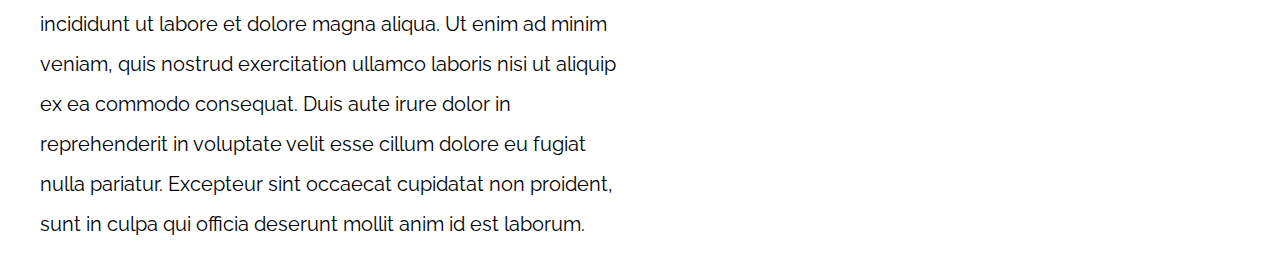
<file: 11-layout_shifter_css_grid/index.html>
<!DOCTYPE html>
<html lang="es">

<head>
    <meta charset="utf-8">
    <title>Patrones Responsive Web Design</title>
    <link rel="stylesheet" href="https://necolas.github.io/normalize.css/8.0.1/normalize.css">
    <link href="https://fonts.googleapis.com/css?family=Raleway:400,700,900" rel="stylesheet">
    <link rel="stylesheet" href="css/styles.css">
    <meta name="viewport" content="width=device-width, initial-scale=1">
</head>

<body>

    <div class="contenedor layout-shifter">
        <aside class="sidebar">
            <h1>Titulo Blog (primera columna)</h1>
            <p>
                Titulo Blog, consectetur adipisicing elit, sed do eiusmod tempor incididunt ut labore et dolore magna aliqua. Ut enim ad minim veniam, quis nostrud exercitation ullamco laboris nisi ut aliquip ex ea commodo consequat. Duis aute irure dolor in reprehenderit
                in voluptate velit esse cillum dolore eu fugiat nulla pariatur. Excepteur sint occaecat cupidatat non proident, sunt in culpa qui officia deserunt mollit anim id est laborum.
            </p>
        </aside>

        <main class="contenido-principal">
            <article class="entrada-blog">
                <h1>Layout Shifter (segunda columna)</h1>
                <img src="img/imagen1.jpg">
                <p>
                    Titulo Blog, consectetur adipisicing elit, sed do eiusmod tempor incididunt ut labore et dolore magna aliqua. Ut enim ad minim veniam, quis nostrud exercitation ullamco laboris nisi ut aliquip ex ea commodo consequat. Duis aute irure dolor in reprehenderit
                    in voluptate velit esse cillum dolore eu fugiat nulla pariatur. Excepteur sint occaecat cupidatat non proident, sunt in culpa qui officia deserunt mollit anim id est laborum.
                </p>
            </article>

            <article class="entrada-blog">
                <h1>Layout Shifter (tercera columna)</h1>
                <img src="img/imagen2.jpg">
                <p>
                    Titulo Blog, consectetur adipisicing elit, sed do eiusmod tempor incididunt ut labore et dolore magna aliqua. Ut enim ad minim veniam, quis nostrud exercitation ullamco laboris nisi ut aliquip ex ea commodo consequat. Duis aute irure dolor in reprehenderit
                    in voluptate velit esse cillum dolore eu fugiat nulla pariatur. Excepteur sint occaecat cupidatat non proident, sunt in culpa qui officia deserunt mollit anim id est laborum.
                </p>
            </article>
        </main>
    </div>

</body>

</html>
</file>
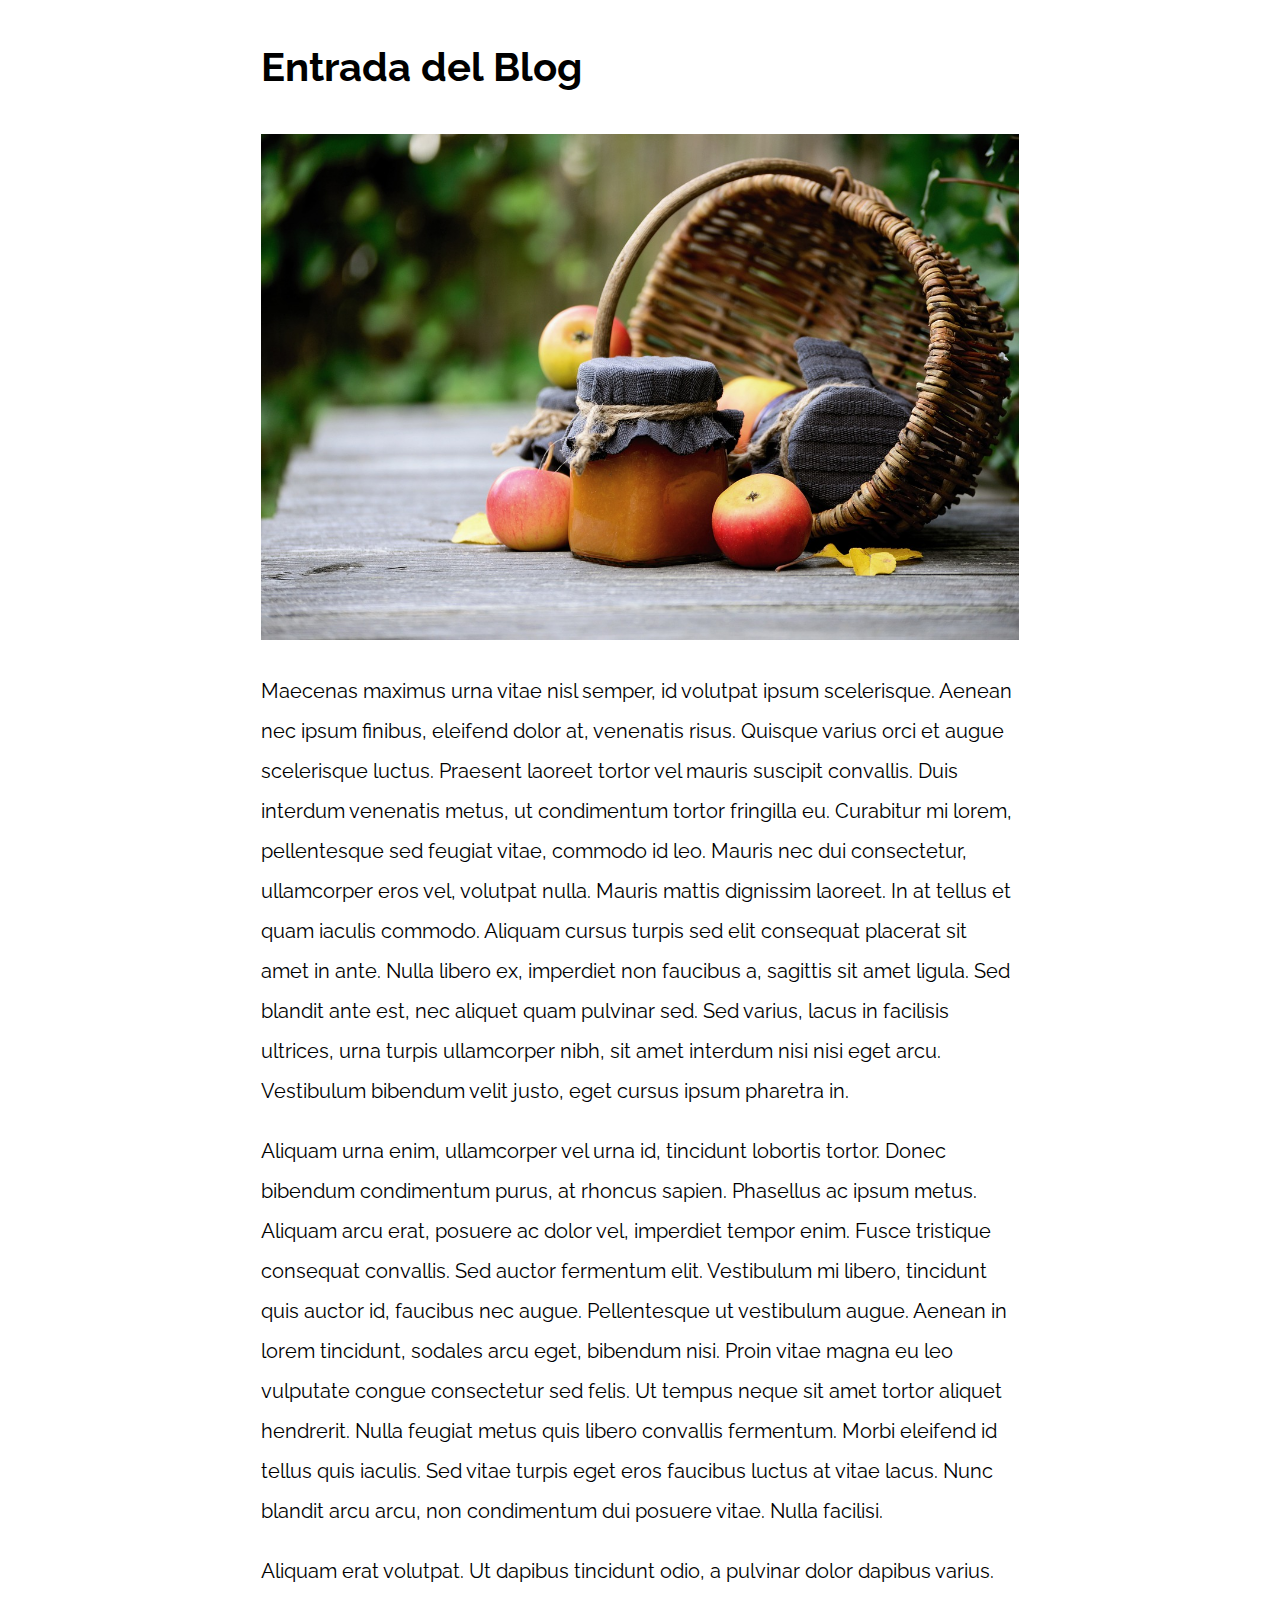
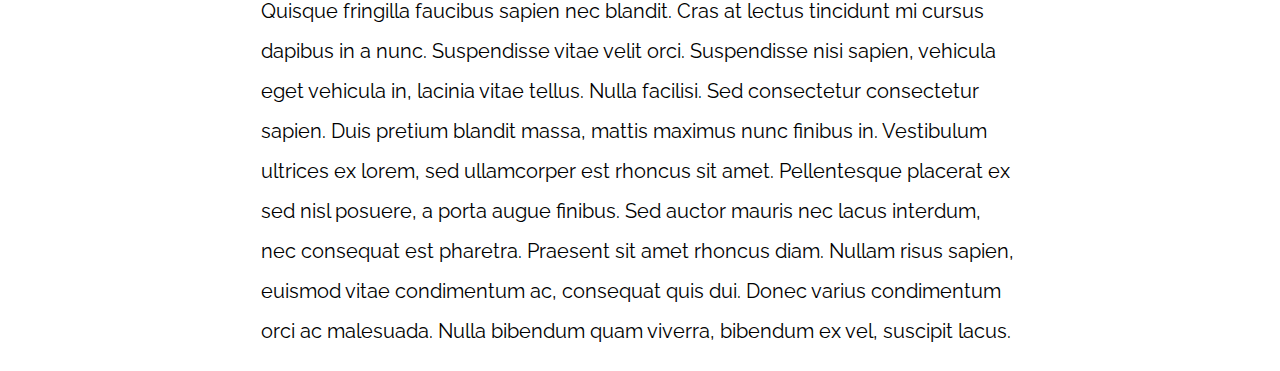
<file: 13-mostly_fluid/index.html>
<!DOCTYPE html>
<html lang="es">

<head>
    <meta charset="utf-8">
    <title>Patrones Responsive Web Design</title>
    <link rel="stylesheet" href="https://necolas.github.io/normalize.css/8.0.1/normalize.css">
    <link href="https://fonts.googleapis.com/css?family=Raleway:400,700,900" rel="stylesheet">
    <link rel="stylesheet" href="css/styles.css">
    <meta name="viewport" content="width=device-width, initial-scale=1">
</head>

<body>

    <div class="contenedor">
        <article class="entrada-blog">
            <h1>Entrada del Blog</h1>
            <img src="img/imagen1.jpg">

            <p>Maecenas maximus urna vitae nisl semper, id volutpat ipsum scelerisque. Aenean nec ipsum finibus, eleifend dolor at, venenatis risus. Quisque varius orci et augue scelerisque luctus. Praesent laoreet tortor vel mauris suscipit convallis. Duis
                interdum venenatis metus, ut condimentum tortor fringilla eu. Curabitur mi lorem, pellentesque sed feugiat vitae, commodo id leo. Mauris nec dui consectetur, ullamcorper eros vel, volutpat nulla. Mauris mattis dignissim laoreet. In at
                tellus et quam iaculis commodo. Aliquam cursus turpis sed elit consequat placerat sit amet in ante. Nulla libero ex, imperdiet non faucibus a, sagittis sit amet ligula. Sed blandit ante est, nec aliquet quam pulvinar sed. Sed varius, lacus
                in facilisis ultrices, urna turpis ullamcorper nibh, sit amet interdum nisi nisi eget arcu. Vestibulum bibendum velit justo, eget cursus ipsum pharetra in.</p>

            <p>Aliquam urna enim, ullamcorper vel urna id, tincidunt lobortis tortor. Donec bibendum condimentum purus, at rhoncus sapien. Phasellus ac ipsum metus. Aliquam arcu erat, posuere ac dolor vel, imperdiet tempor enim. Fusce tristique consequat
                convallis. Sed auctor fermentum elit. Vestibulum mi libero, tincidunt quis auctor id, faucibus nec augue. Pellentesque ut vestibulum augue. Aenean in lorem tincidunt, sodales arcu eget, bibendum nisi. Proin vitae magna eu leo vulputate
                congue consectetur sed felis. Ut tempus neque sit amet tortor aliquet hendrerit. Nulla feugiat metus quis libero convallis fermentum. Morbi eleifend id tellus quis iaculis. Sed vitae turpis eget eros faucibus luctus at vitae lacus. Nunc
                blandit arcu arcu, non condimentum dui posuere vitae. Nulla facilisi.</p>

            <p>Aliquam erat volutpat. Ut dapibus tincidunt odio, a pulvinar dolor dapibus varius. Quisque fringilla faucibus sapien nec blandit. Cras at lectus tincidunt mi cursus dapibus in a nunc. Suspendisse vitae velit orci. Suspendisse nisi sapien,
                vehicula eget vehicula in, lacinia vitae tellus. Nulla facilisi. Sed consectetur consectetur sapien. Duis pretium blandit massa, mattis maximus nunc finibus in. Vestibulum ultrices ex lorem, sed ullamcorper est rhoncus sit amet. Pellentesque
                placerat ex sed nisl posuere, a porta augue finibus. Sed auctor mauris nec lacus interdum, nec consequat est pharetra. Praesent sit amet rhoncus diam. Nullam risus sapien, euismod vitae condimentum ac, consequat quis dui. Donec varius
                condimentum orci ac malesuada. Nulla bibendum quam viverra, bibendum ex vel, suscipit lacus.</p>
        </article>

    </div>

</body>

</html>
</file>
<file: 01-2columnas_iguales_css_grid/css/styles.css>
html {
    box-sizing: border-box;
    font-size: 62.5%;
}

*,
*:before,
*:after {
    box-sizing: inherit;
}

body {
    font-family: 'Raleway', sans-serif;
    font-size: 1.6rem;
}

img {
    max-width: 100%;
}

h1 {
    font-size: 4rem;
}

.contenedor {
    max-width: 1200px;
    width: 95%;
    margin: 0 auto;
}

.entrada-blog a {
    display: inline-block;
    background-color: #2196F3;
    color: white;
    padding: 10px 20px;
    text-decoration: none;
    font-weight: bold;
    text-transform: uppercase;
}

/** CODIGO AQUI **/

@media (min-width: 768px) {
   .dos--columnas {
    display: grid;
    /** grid-template-columns: 50% 50%; */
    grid-template-columns: repeat(2, 1fr); /**Sintachis nueva**/
    column-gap: 2rem;
   }
}
</file>
<file: 02-2columnas_iguales_flexbox/css/styles.css>
html {
    box-sizing: border-box;
    font-size: 62.5%;
}

*,
*:before,
*:after {
    box-sizing: inherit;
}

body {
    font-family: 'Raleway', sans-serif;
    font-size: 1.6rem;
}

img {
    max-width: 100%;
}

h1 {
    font-size: 4rem;
}

.contenedor {
    max-width: 1200px;
    width: 95%;
    margin: 0 auto;
}

.entrada-blog a {
    display: inline-block;
    background-color: #2196F3;
    color: white;
    padding: 10px 20px;
    text-decoration: none;
    font-weight: bold;
    text-transform: uppercase;
}

/** CODIGO AQUI **/

@media (min-width: 768px) {
   .dos--columnas {
    display: flex;
    justify-content: space-between;
    gap: 2rem; /**Sintaxis Nueva

   /* .entrada-blog { */
   /*  flex: 0 0 calc(50% - 1.6rem); *//**Sintaxis antigua para separar elementos**/
   }
}
</file>
<file: 03-3columnas_iguales_css_grid/css/styles.css>
html {
    box-sizing: border-box;
    font-size: 62.5%;
}

*,
*:before,
*:after {
    box-sizing: inherit;
}

body {
    font-family: 'Raleway', sans-serif;
    font-size: 1.6rem;
}

img {
    max-width: 100%;
}

h1 {
    font-size: 4rem;
}

.contenedor {
    max-width: 1200px;
    width: 95%;
    margin: 0 auto;
}

.entrada-blog a {
    display: inline-block;
    background-color: #2196F3;
    color: white;
    padding: 10px 20px;
    text-decoration: none;
    font-weight: bold;
    text-transform: uppercase;
}

/** CODIGO AQUI **/

@media (min-width: 768px) {
   .tres--columnas {
    display: grid;
    grid-template-columns: repeat(3, 1fr);
    column-gap: 2rem;
   }
}
</file>
<file: 04-3columnas_iguales_flexbox/css/styles.css>
html {
    box-sizing: border-box;
    font-size: 62.5%;
}

*,
*:before,
*:after {
    box-sizing: inherit;
}

body {
    font-family: 'Raleway', sans-serif;
    font-size: 1.6rem;
}

img {
    max-width: 100%;
}

h1 {
    font-size: 4rem;
}

.contenedor {
    max-width: 1200px;
    width: 95%;
    margin: 0 auto;
}

.entrada-blog a {
    display: inline-block;
    background-color: #2196F3;
    color: white;
    padding: 10px 20px;
    text-decoration: none;
    font-weight: bold;
    text-transform: uppercase;
}

/** CODIGO AQUI **/

@media (min-width: 768px) {
   .tres--columnas {
    display: flex;
    justify-content: space-between;
   }
   .entrada-blog {
    flex: 0 0 calc(33.3% - 1.6rem);
   }
}
</file>
<file: 05-3columnas_css_grid/css/styles.css>
html {
    box-sizing: border-box;
    font-size: 62.5%;
}

*,
*:before,
*:after {
    box-sizing: inherit;
}

body {
    font-family: 'Raleway', sans-serif;
    font-size: 1.6rem;
    line-height: 2;
}

img {
    max-width: 100%;
}

h1 {
    font-size: 4rem;
}

h2 {
    font-size: 3.2rem;
}

.contenedor {
    max-width: 1200px;
    width: 95%;
    margin: 0 auto;
}

p {
    font-size: 2rem;
}

.entrada-blog a {
    display: inline-block;
    background-color: #2196F3;
    color: white;
    padding: 10px 20px;
    text-decoration: none;
    font-weight: bold;
    text-transform: uppercase;
}


/** CODIGO AQUI **/

@media (min-width: 768px) {
   .contenedor-grid {
    display: grid;
    grid-template-columns: 20% 60% 20%;
    grid-auto-flow: column;
    column-gap: 2rem;
   }
   .contenido-principal {
    grid-column: 2 / 3;
   }
   .sidebar-1 {
    grid-column: 1 / 2;
   }
}
</file>
<file: 06-3columnas_flexbox/css/styles.css>
html {
    box-sizing: border-box;
    font-size: 62.5%;
}

*,
*:before,
*:after {
    box-sizing: inherit;
}

body {
    font-family: 'Raleway', sans-serif;
    font-size: 1.6rem;
    line-height: 2;
}

img {
    max-width: 100%;
}

h1 {
    font-size: 4rem;
}

h2 {
    font-size: 3.2rem;
}

p {
    font-size: 2rem;
}

.contenedor {
    max-width: 1200px;
    width: 95%;
    margin: 0 auto;
}

.entrada-blog a {
    display: inline-block;
    background-color: #2196F3;
    color: white;
    padding: 10px 20px;
    text-decoration: none;
    font-weight: bold;
    text-transform: uppercase;
}

/** CODIGO AQUI **/  

@media (min-width: 768px) {
   .contenedor-flex {
    display: flex;
    justify-content: space-between;
   }
   .contenido-principal {
    flex-basis: calc(60% - 1rem);
   }
   .sidebar {
    flex-basis: calc(20% - 1rem);
   }
   .sidebar-1 {
    order: -1;
   }
}
</file>
<file: 07-column_drop_css_grid/css/styles.css>
html {
    box-sizing: border-box;
    font-size: 62.5%;
}

*,
*:before,
*:after {
    box-sizing: inherit;
}

body {
    font-family: 'Raleway', sans-serif;
    font-size: 1.6rem;
    line-height: 2;
}

img {
    max-width: 100%;
}

h1 {
    font-size: 4rem;
}

h2 {
    font-size: 3.2rem;
}

p {
    font-size: 2rem;
}

.contenedor {
    max-width: 1200px;
    width: 95%;
    margin: 0 auto;
}

.entrada-blog a {
    display: inline-block;
    background-color: #2196F3;
    color: white;
    padding: 10px 20px;
    text-decoration: none;
    font-weight: bold;
    text-transform: uppercase;
}



/** CODIGO AQUI **/

@media (min-width: 480px) {
   .column-drop-css {
    display: grid;
    grid-template-columns: repeat(2, 1fr);
    gap: 2rem;
   }
   .segunda {
    grid-column: 1 / 3;
   }
}

@media (min-width: 768px) {
   .column-drop-css {
    grid-template-columns: repeat(3, 1fr);
   }
   .segunda {
    grid-column: 3 / 4;
   }
}
</file>
<file: 08-column_drop_flexbox/css/styles.css>
html {
    box-sizing: border-box;
    font-size: 62.5%;
}

*,
*:before,
*:after {
    box-sizing: inherit;
}

body {
    font-family: 'Raleway', sans-serif;
    font-size: 1.6rem;
    line-height: 2;
}

img {
    max-width: 100%;
}

h1 {
    font-size: 4rem;
}

h2 {
    font-size: 3.2rem;
}

p {
    font-size: 2rem;
}

.contenedor {
    max-width: 1200px;
    width: 95%;
    margin: 0 auto;
}

.entrada-blog a {
    display: inline-block;
    background-color: #2196F3;
    color: white;
    padding: 10px 20px;
    text-decoration: none;
    font-weight: bold;
    text-transform: uppercase;
}

/** CODIGO AQUI **/

@media (min-width: 480px) {
   .column-drop-flex {
    display: flex;
    justify-content: space-between;
    flex-wrap: wrap;
   }
   .contenido-principal,
   .primera {
    flex-basis: calc(50% - 1rem);
   }
}

@media (min-width: 768px) {
   .contenido-principal,
   .primera,
   .segunda {
    flex: 0 0 calc(33.3% - 2rem);
   }
}
</file>
<file: 09-con_sidebar_css_grid/css/styles.css>
html {
    box-sizing: border-box;
    font-size: 62.5%;
}

*,
*:before,
*:after {
    box-sizing: inherit;
}

body {
    font-family: 'Raleway', sans-serif;
    font-size: 1.6rem;
    line-height: 2;
}

img {
    max-width: 100%;
}

h1 {
    font-size: 4rem;
}

h2 {
    font-size: 3.2rem;
}

p {
    font-size: 2rem;
}

.contenedor {
    max-width: 1200px;
    width: 95%;
    margin: 0 auto;
}

.entrada-blog a {
    display: inline-block;
    background-color: #2196F3;
    color: white;
    padding: 10px 20px;
    text-decoration: none;
    font-weight: bold;
    text-transform: uppercase;
}

/** CODIGO AQUI **/

@media (min-width: 768px) {
   .con-sidebar {
    display: grid;
    grid-template-columns: 3fr 1fr;
    column-gap: 4rem;
    grid-auto-flow: column;
   }
   aside {
    grid-column: 2 / 3;
   }
}
</file>
<file: 11-layout_shifter_css_grid/css/styles.css>
html {
    box-sizing: border-box;
    font-size: 62.5%;
}

*,
*:before,
*:after {
    box-sizing: inherit;
}

body {
    font-family: 'Raleway', sans-serif;
    font-size: 1.6rem;
    line-height: 2;
}

img {
    max-width: 100%;
}

h1 {
    font-size: 4rem;
}

h2 {
    font-size: 3.2rem;
}

p {
    font-size: 2rem;
}

.contenedor {
    max-width: 1200px;
    width: 95%;
    margin: 0 auto;
}

.entrada-blog a {
    display: inline-block;
    background-color: #2196F3;
    color: white;
    padding: 10px 20px;
    text-decoration: none;
    font-weight: bold;
    text-transform: uppercase;
}


/** CODIGO AQUI **/

@media (min-width: 768px) {
   .layout-shifter {
    display: grid;
    grid-template-areas: 'contenido' 
                        'inferior';
   }

   .sidebar {
    grid-area: inferior;
   }
}

@media (min-width: 992px) {
   .layout-shifter {
    grid-template-areas: 'contenido sidebar';
    column-gap: 2rem;
   }

   .sidebar {
    grid-area: sidebar;
   }
}
</file>
<file: 13-mostly_fluid/css/styles.css>
html {
    box-sizing: border-box;
    font-size: 62.5%;
}

*,
*:before,
*:after {
    box-sizing: inherit;
}

body {
    font-family: 'Raleway', sans-serif;
    font-size: 1.6rem;
    line-height: 2;
}
h1 {
    font-size: 4rem;
}

h2 {
    font-size: 3.2rem;
}

p {
    font-size: 2rem;
}

.entrada-blog a {
    display: inline-block;
    background-color: #2196F3;
    color: white;
    padding: 10px 20px;
    text-decoration: none;
    font-weight: bold;
    text-transform: uppercase;
}

/** CODIGO AQUI **/

.contenedor {
    max-width: 120rem;
    width: 95%;
    margin: 0 auto;
}

@media (min-width: 768px) {
   .contenedor {
    width: 80%;
   }
}

@media (min-width: 992px) {
   .contenedor {
    width: 60%;
   }
}

img {
    max-width: 100%;
}
</file>
